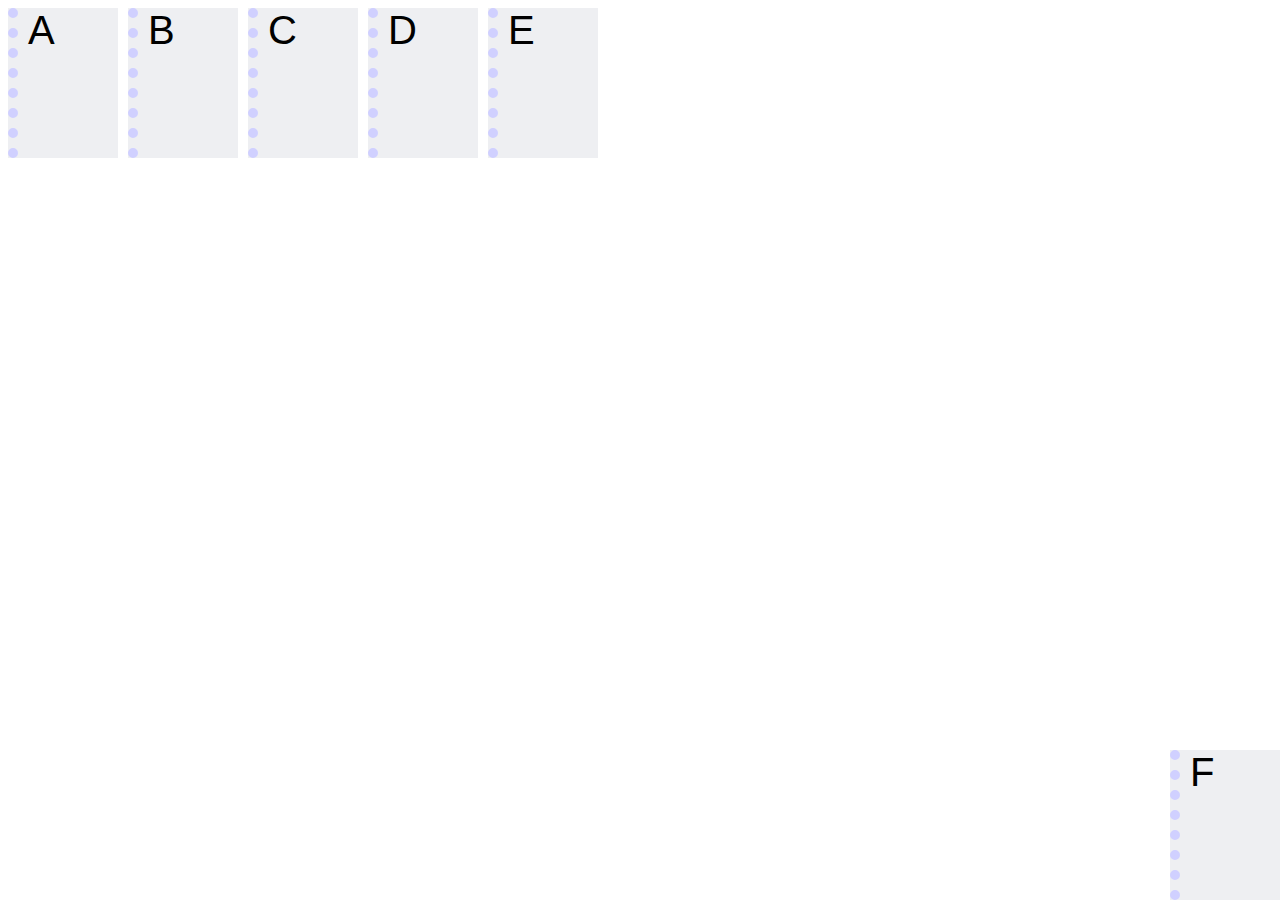
<file: Homework_Lab1/Homework_TH1_web/Homework2/index.html>
<?xml version="1.0" encoding="utf-8"?>
<!DOCTYPE html PUBLIC "-//W3C//DTD XHTML 1.0 Strict//EN"
	"http://www.w3.org/TR/xhtml1/DTD/xhtml1-strict.dtd">
<html xmlns="http://www.w3.org/199/xhtml" xml:lang="en" lang="en">
	<title>CS142 Project #1</title>
	<body>
		<link rel="stylesheet" type="text/css" href="styleC.css" />		
		<div class="flex-container">
			<div class="flex-container1">
				<div class="A">
					<h>A</h>
				</div>
				<div class="space"></div>
				<div class="B">
					<h>B</h>
				</div>
				<div class="space"></div>
				<div class="A">
					<h>C</h>
				</div>
				<div class="space"></div>
				<div class="B">
					<h>D</h>
				</div>
				<div class="space"></div>
				<div class="A">
					<h>E</h>
				</div>
				<div class="space"></div>
			</div>
			<div class="flex-container2">
				<div class="F">
					<h>F</h>
				</div>
			</div>
		</div>
	</body>
</html>
</file>
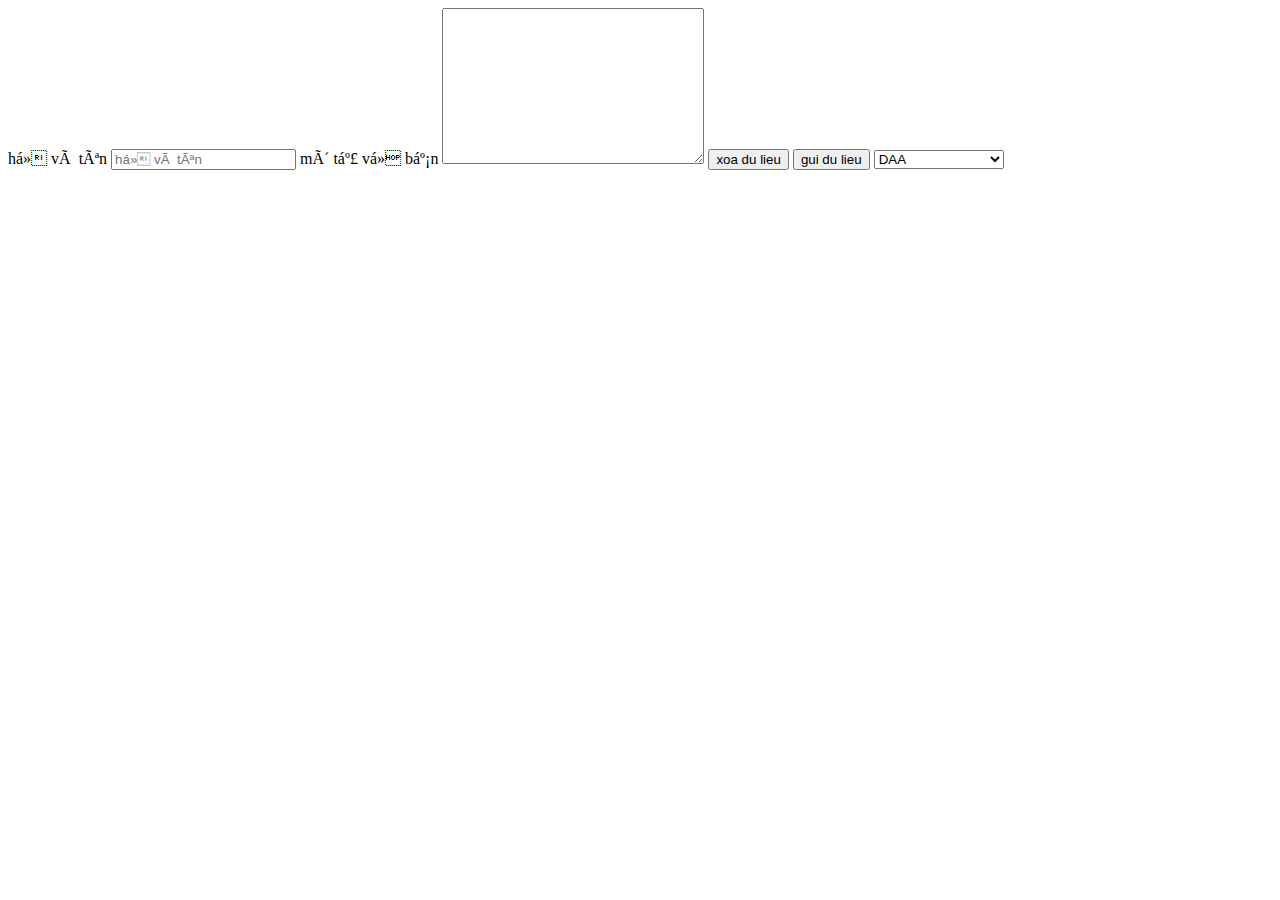
<file: inclass/form.html>
<body>
        <form action="" method="GET" accept-charset="UTF-8">
            <label for="full-name"> họ và tên </label>
            <input type="text" name="full-name" value="" placeholder="họ và tên">
            <label for="about-your-self">mô tả về bạn </label>
            <textarea name="about-your-self" id="" cols="30" rows="10"></textarea>
            <button>xoa du lieu</button>
            <input type="submit" value="gui du lieu">
            <select name="" id="">
                <optgroup label="UIT">
                    <option value="">DAA</option>
                    <option value="">websit mon hoc</option>
                </optgroup>
                <optgroup label="mang xa hoi">
                    <option value="">facebook</option>
                    <option value="">zalo</option>
                </optgroup>
            </select> 
        </form>
    </body>
</file>
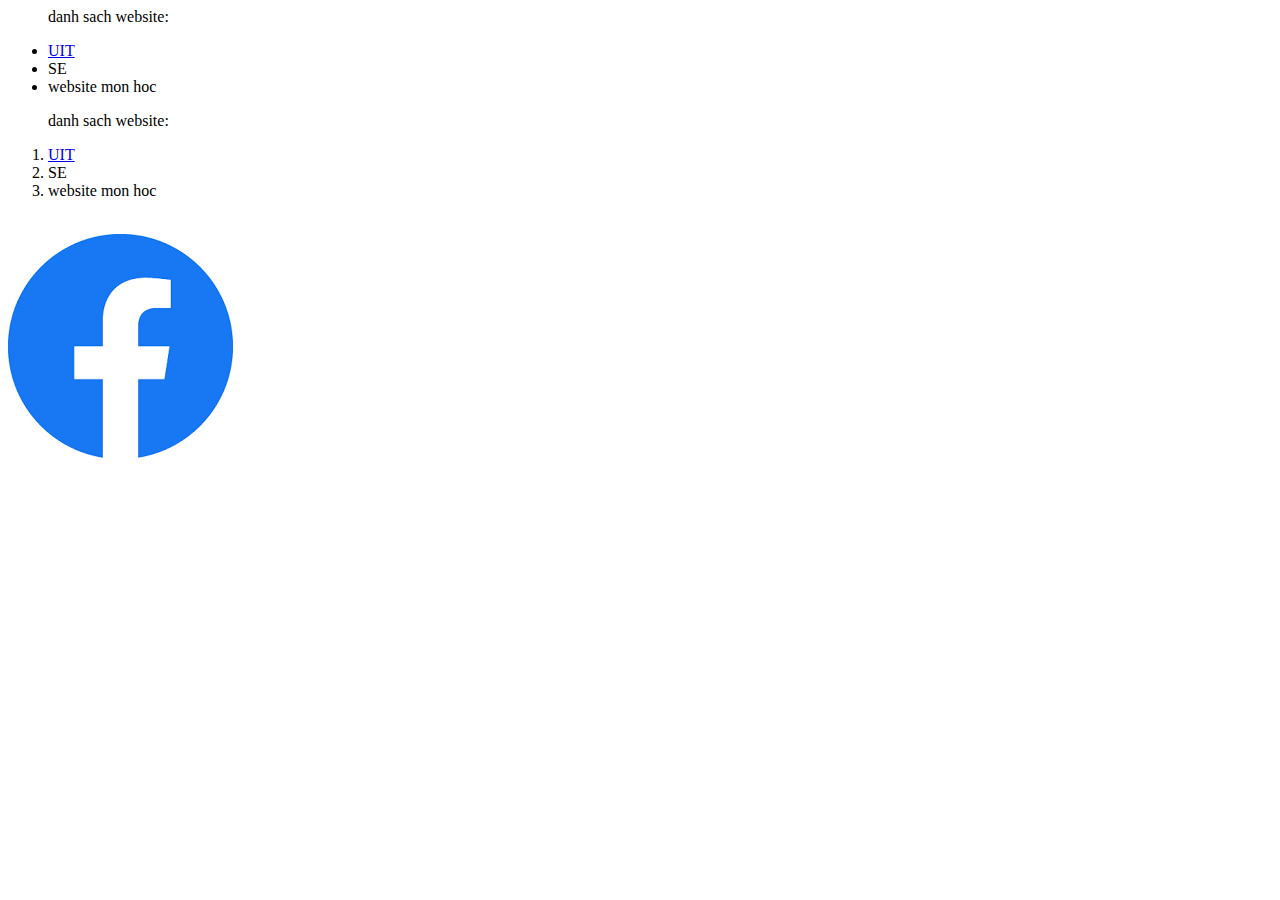
<file: inclass/list.html>
<body>
    <ul>
        <p>danh sach website:</p>
        <li><a href="http://uit.edu.vn" target="_blank">UIT</a></li>
        <li>SE</li>
        <li>website mon hoc</li>
    </ul>
    <ol>
        <p>danh sach website:</p>
        <li><a href="http://uit.edu.vn" target="_blank">UIT</a></li>
        <li>SE</li>
        <li>website mon hoc</li>
    </ol>
</body>
<body>
    <a href="http://facebook.com"></a>
    <br>
    <a href="http://facebook.com" target="_blank">
        <img src="fbimg.png" alt="fbimg" title="fbimg" width="" height="">
    </a>
</body>
</file>
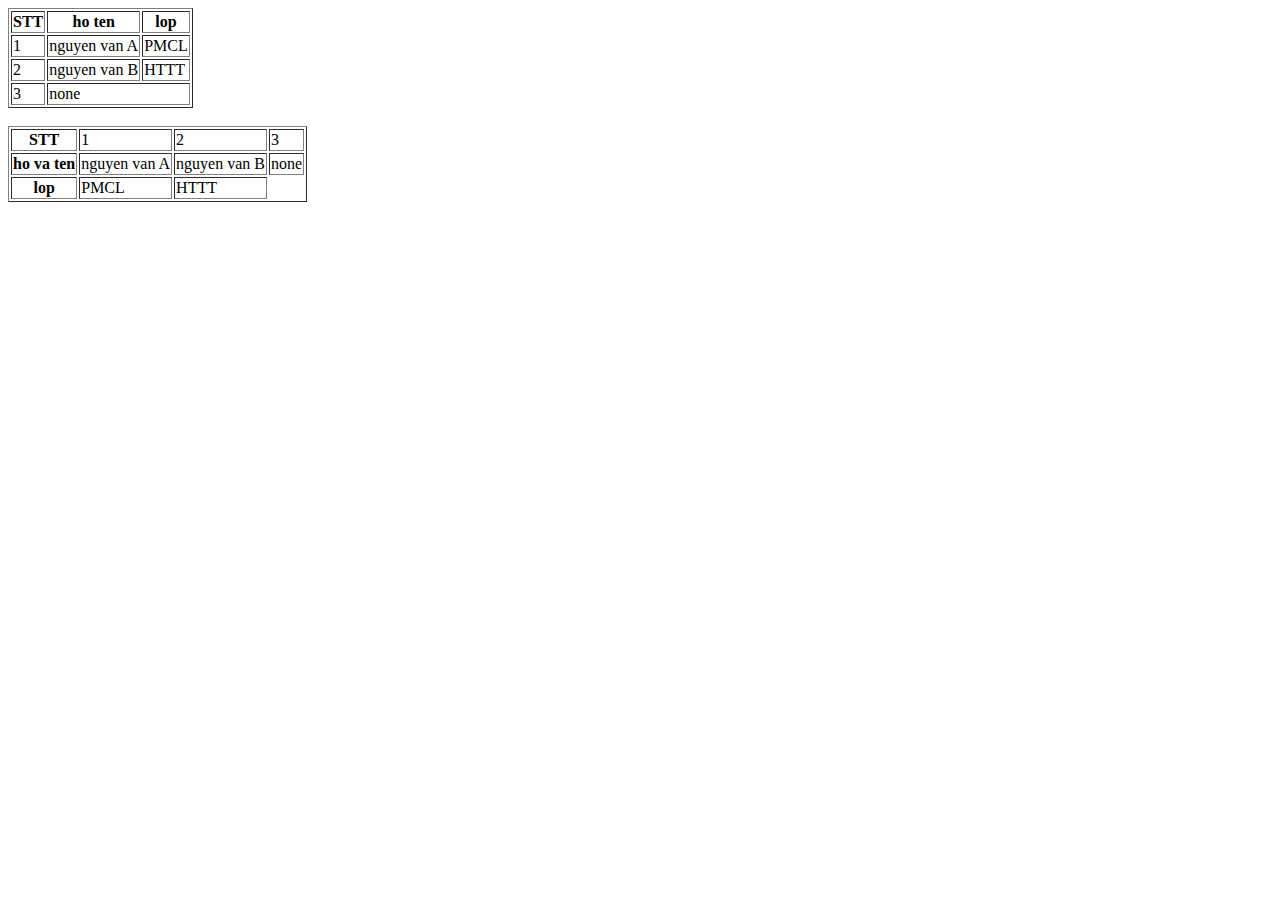
<file: inclass/table.html>
<body>
    <table border="1">
    <tr>
        <th>STT</th>
        <th>ho ten</th>
        <th>lop</th>
    </tr>
    <tr>
        <td>1</td>
        <td>nguyen van A</td>
        <td>PMCL</td>
    </tr>
    <tr>
        <td>2</td>
        <td>nguyen van B</td>
        <td>HTTT</td>
    </tr>
    <tr>
        <td>3</td>
        <td colspan="2">none</td>
    </tr>
    </table>
    <br>
    <table border="1">
        <tr>
            <th>STT</th>
            <td>1</td>
            <td>2</td>
            <td>3</td>
        </tr>
        <tr>
            <th>ho va ten</th>
            <td>nguyen van A</td>
            <td>nguyen van B</td>
            <td colspan="2">none</td>
        </tr>
        
        <tr>
            <th>lop</th>
            <td>PMCL</td>
            <td>HTTT</td>
        </tr>
        </table>
</body>
</file>
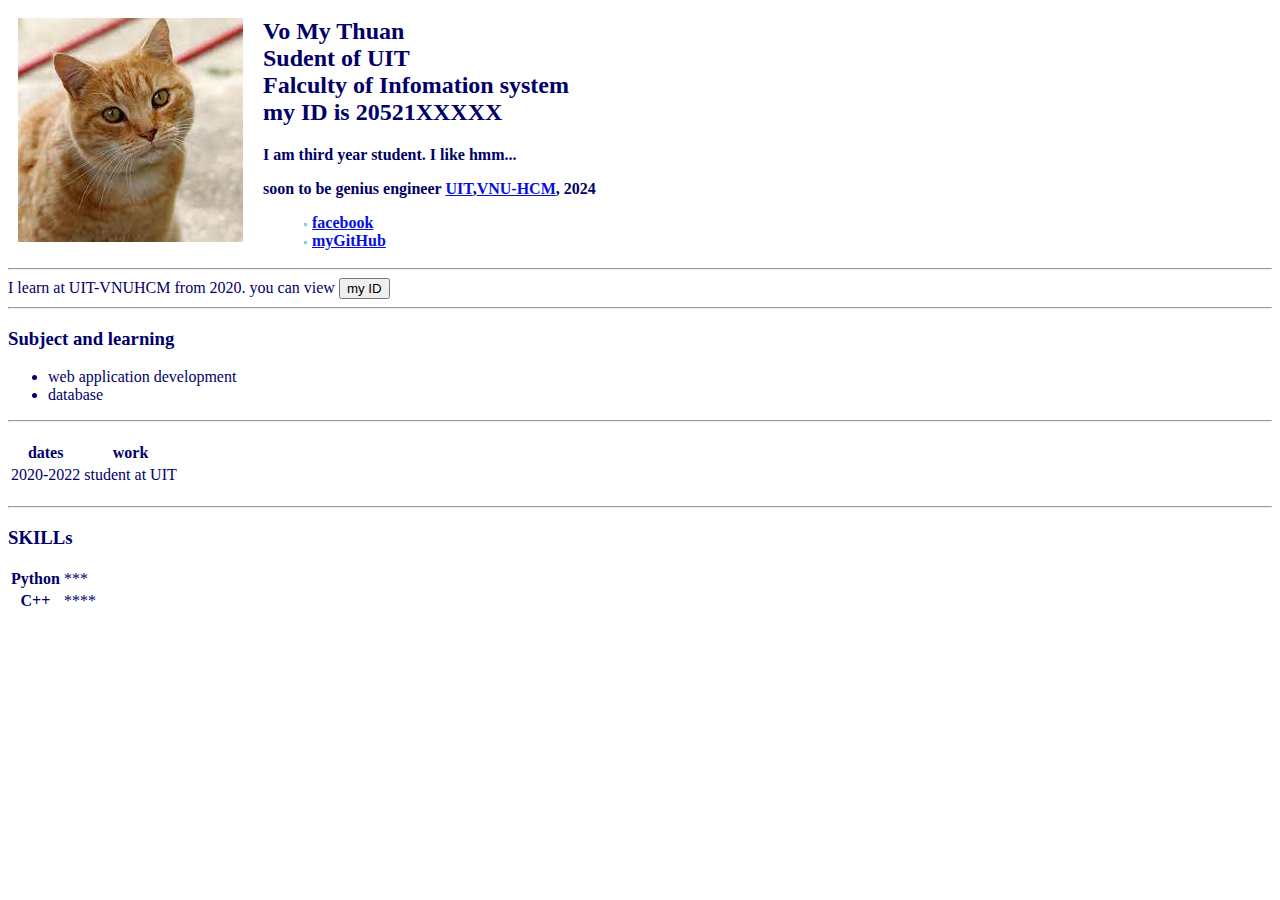
<file: inclass/EXERCISE_2/myInfo.html>
<!DOCTYPE HTML PUBLIC "-//IETF//DTD HTML 2.0//EN">
<HTML>
<HEAD>
<TITLE>Vo My Thuan</TITLE>
<link REL="SHORTCUT ICON" HREF="">
</HEAD>
<BODY TEXT="#000068" LINK="#060FDF" VLINK="#060FDF" ALINK="#DC24C5" BGCOLOR="#FFFFFF">

<!-- <TABLE CELLPADDING="10" CELLSPACING="0" WIDTH="475"> -->
<TABLE CELLPADDING="10" CELLSPACING="0">
<TR VALIGN=TOP>

<TD ALIGN=LEFT VALIGN=TOP WIDTH=151>

<IMG SRC="myimg.jfif"><P>

</TD>

<TD ALIGN=LEFT VALIGN=TOP>

<H2>Vo My Thuan<br>
Sudent of UIT<br>
Falculty of Infomation system <br>
my ID is 20521XXXXX
</H2>

<p>
<strong>I am third year student.
    I like hmm...
</strong>
</p>

<p><strong>soon to be genius engineer <a href="http://uit.edu.vn">UIT</a>,<a href="https://vnuhcm.edu.vn/">VNU-HCM</a>, 2024
</strong> </p>
<DD>
<B>
<img src="snowflake.jfif" alt="*" width=5 height=5 ALIGN=center>
<a href="https://www.facebook.com/profile.php?id=100033775121749">facebook</a> <br>
<img src="snowflake.jfif" alt="*" width=5 height=5 ALIGN=center >
<a href="https://github.com/">myGitHub</a>
</B>
</DL>

</TD>
</TR>
</TABLE>

<TR VALIGN=TOP>
<TD COLSPAN="2">

<hr>
<script>
    function hide() {
  var x = document.getElementById("myDIV");
  if (x.style.display === "none") {
    x.style.display = "block";
  } else {
    x.style.display = "none";
  }
}
</script>
I learn at UIT-VNUHCM from 2020. you can view <button onclick="hide()">my ID</button>
<div id="myDIV" style="display:none;">20521XXX</div>

<hr>

<h3>
   <strong> Subject and learning </strong>
</h3>
<ul>
    <li>web application development</li>
    <li>database</li>
</ul>
<hr>
<h3>
    <table>
    <tr>
       <th>dates</th>
       <th>work</th>
    </tr>
    <tr>
        <td>2020-2022</td>
        <td>student at UIT</td>

    </tr>

    </table>
</h3>
<hr>
<h3>
    <strong> SKILLs </strong>
 </h3>
 <table>
    <tr>
    <th>Python</th>
    <td>***</td>
    </tr>
    <tr>
        <th>C++</th>
        <td>****</td>
    </tr>
 </table>
</file>
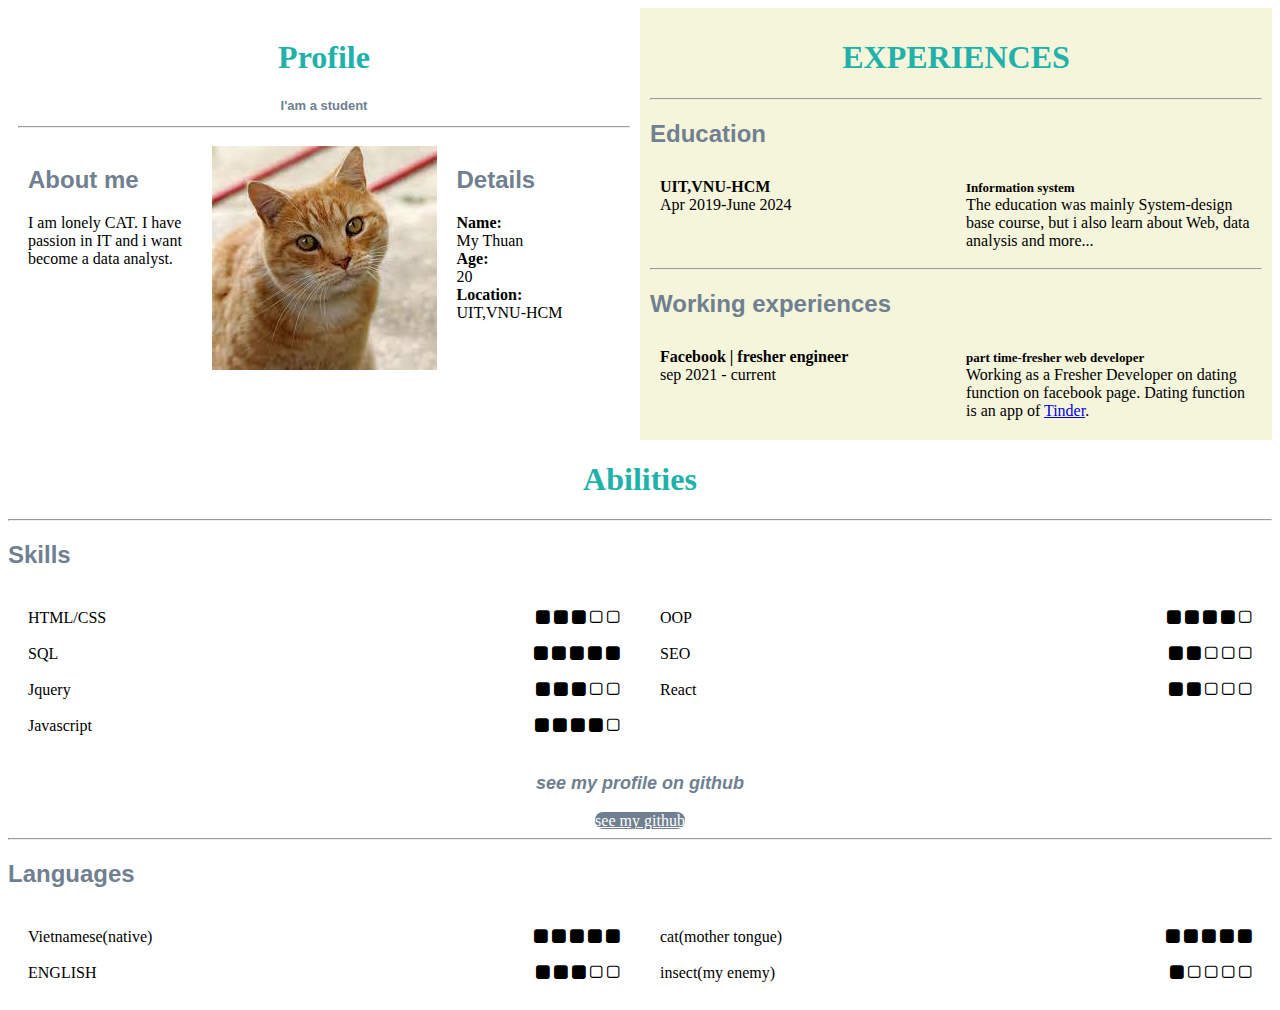
<file: Homework_Lab1/Homework_TH1_web/Homework1/myInfo.html>
<!DOCTYPE html>
<html>
  <head>
    <link rel="stylesheet" href="myinfo.css">
    <link rel="stylesheet" href="https://cdnjs.cloudflare.com/ajax/libs/font-awesome/4.7.0/css/font-awesome.min.css">
    <meta name="viewport" content="width=device-width, initial-scale=1">
  </head>
  <body>
    <div class="row">
      <div class="column" style="background-color:white">
        <h1>Profile</h1>
        <h3>I'am a student</h3>
        <hr>
        <div class="row">
          <div class="column">
            <h2>About me</h2>
            I am lonely CAT. I have passion in IT
            and i want become a data analyst.
          </div>
          <div class="column"><img src="myimg.jfif" alt=""></div>
          <div class="column">
            <h2>Details</h2>
            <b>Name:</b><br>
            My Thuan
            <br>
            <b>Age:</b><br>
            20
            <br>
            <b>Location:</b>
            <br>
            UIT,VNU-HCM
          </div>
        </div>
      </div>
      <div class="column" style="background-color:#f5f5dc ;">
        <h1>EXPERIENCES</h1>
        <hr>
        <h2>
          Education
        </h2>
        <div class="row">
          <div class="column">
            <b>UIT,VNU-HCM</b>
            <br>
            Apr 2019-June 2024
          </div>
          <div class="column">
            <b style="font-size:small;">Information system</b>
            <br>
            The education was mainly System-design base course, but i also learn
             about Web, data analysis and more...
            </div>
        </div>
        <hr>
        <h2>Working experiences</h2>
        <div class="row">
          <div class="column">
            <b>Facebook | fresher engineer</b>
            <br>
            sep 2021 - current
          </div>
          <div class="column">
            <b style="font-size:small ;">part time-fresher web developer</b>
            <br>
            Working as a Fresher Developer on dating function on facebook page. Dating function
            is an app of <a href="https://tinder.com/" target="_blank">Tinder</a>.
          </div>
        </div>
      </div>
    </div>
    <h1>Abilities</h1>
    <hr>
    <h2>Skills</h2>
    <div class="row">
      <div class="column">
        <div class="row">
          <div class="column">
            HTML/CSS 
            <br>
            <br>
            SQL
            <br>
            <br>
            Jquery
            <br>
            <br>
            Javascript
          </div>
          <div class="column" style="text-align: right;">
            <span class="fa fa-square"></span>
            <span class="fa fa-square"></span>
            <span class="fa fa-square"></span>
            <span class="fa fa-square-o"></span>
            <span class="fa fa-square-o"></span>
            <br>
            <br>
            <span class="fa fa-square"></span>
            <span class="fa fa-square"></span>
            <span class="fa fa-square"></span>
            <span class="fa fa-square"></span>
            <span class="fa fa-square"></span>
            <br>
            <br>
            <span class="fa fa-square"></span>
            <span class="fa fa-square"></span>
            <span class="fa fa-square"></span>
            <span class="fa fa-square-o"></span>
            <span class="fa fa-square-o"></span>
            <br>
            <br>
            <span class="fa fa-square"></span>
            <span class="fa fa-square"></span>
            <span class="fa fa-square"></span>
            <span class="fa fa-square"></span>
            <span class="fa fa-square-o"></span>
          </div>
        </div>
      </div>
      <div class="column">
        <div class="row">
          <div class="column">
            OOP
            <br>
            <br>
            SEO
            <br>
            <br>
            React
          </div>
          <div class="column" style="text-align:right;">
            <span class="fa fa-square"></span>
            <span class="fa fa-square"></span>
            <span class="fa fa-square"></span>
            <span class="fa fa-square"></span>
            <span class="fa fa-square-o"></span>
            <br>
            <br>
            <span class="fa fa-square"></span>
            <span class="fa fa-square"></span>
            <span class="fa fa-square-o"></span>
            <span class="fa fa-square-o"></span>
            <span class="fa fa-square-o"></span>
            <br>
            <br>
            <span class="fa fa-square"></span>
            <span class="fa fa-square"></span>
            <span class="fa fa-square-o"></span>
            <span class="fa fa-square-o"></span>
            <span class="fa fa-square-o"></span>
          </div>
        </div>
      </div>
    </div>
    <h3 style="font-style: italic; font-size: large;">see my profile on github</h3>
    <div style="text-align: center;"><a style="color: white; background-color: slategray; border-radius: 8px;" href="https://github.com/longtranv">see my github</a></div>
    <hr>
    <h2>Languages</h2>
    <div class="row">
      <div class="column">
        <div class="row">
          <div class="column">
            Vietnamese(native)
            <br>
            <br>
            ENGLISH
          </div>
          <div class="column" style="text-align:right ;">
            <span class="fa fa-square"></span>
            <span class="fa fa-square"></span>
            <span class="fa fa-square"></span>
            <span class="fa fa-square"></span>
            <span class="fa fa-square"></span>
            <br>
            <br>
            <span class="fa fa-square"></span>
            <span class="fa fa-square"></span>
            <span class="fa fa-square"></span>
            <span class="fa fa-square-o"></span>
            <span class="fa fa-square-o"></span>
          </div>
        </div>
      </div>
      <div class="column">
        <div class="row">
          <div class="column">
            cat(mother tongue)
            <br>
            <br>
            insect(my enemy)
          </div>
          <div class="column" style="text-align:right ;">
            <span class="fa fa-square"></span>
            <span class="fa fa-square"></span>
            <span class="fa fa-square"></span>
            <span class="fa fa-square"></span>
            <span class="fa fa-square"></span>
            <br>
            <br>
            <span class="fa fa-square"></span>
            <span class="fa fa-square-o"></span>
            <span class="fa fa-square-o"></span>
            <span class="fa fa-square-o"></span>
            <span class="fa fa-square-o"></span>
          </div>
        </div>
      </div>
    </div>
  </body>
</html>
</file>
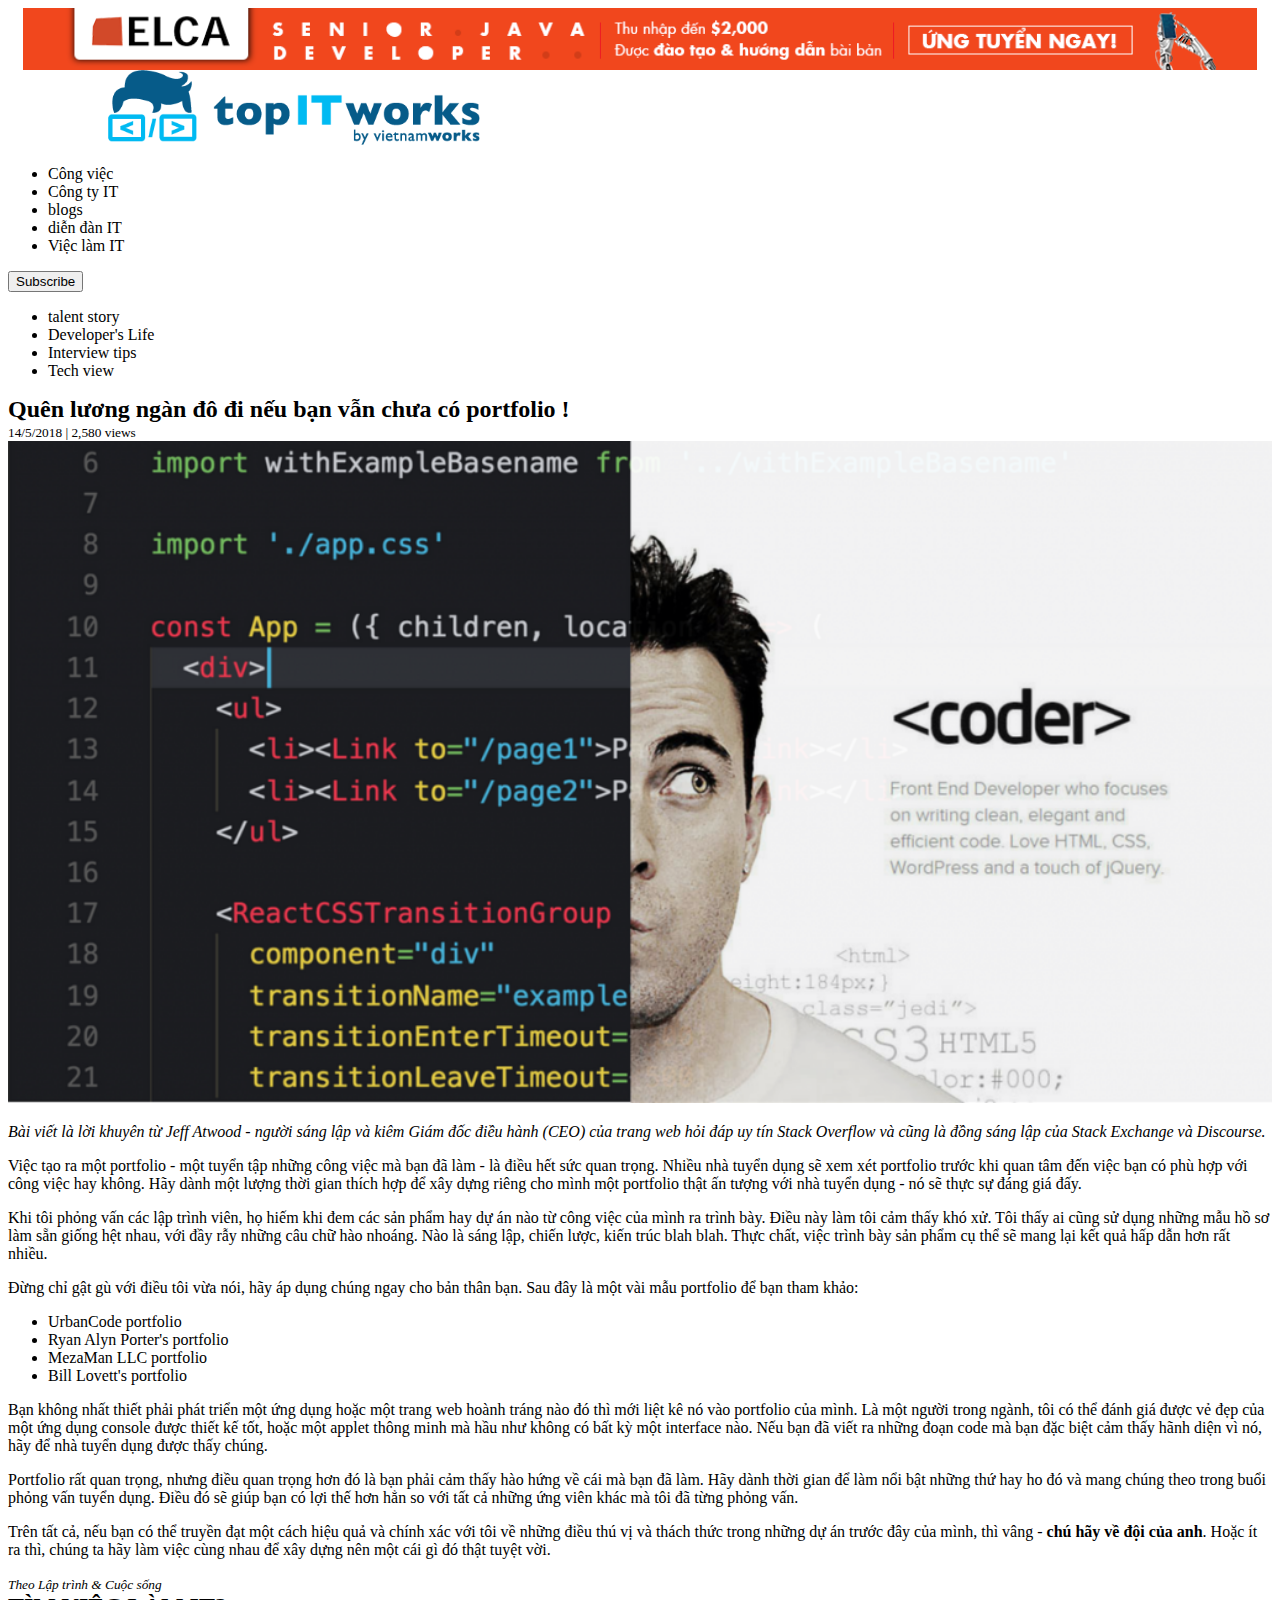
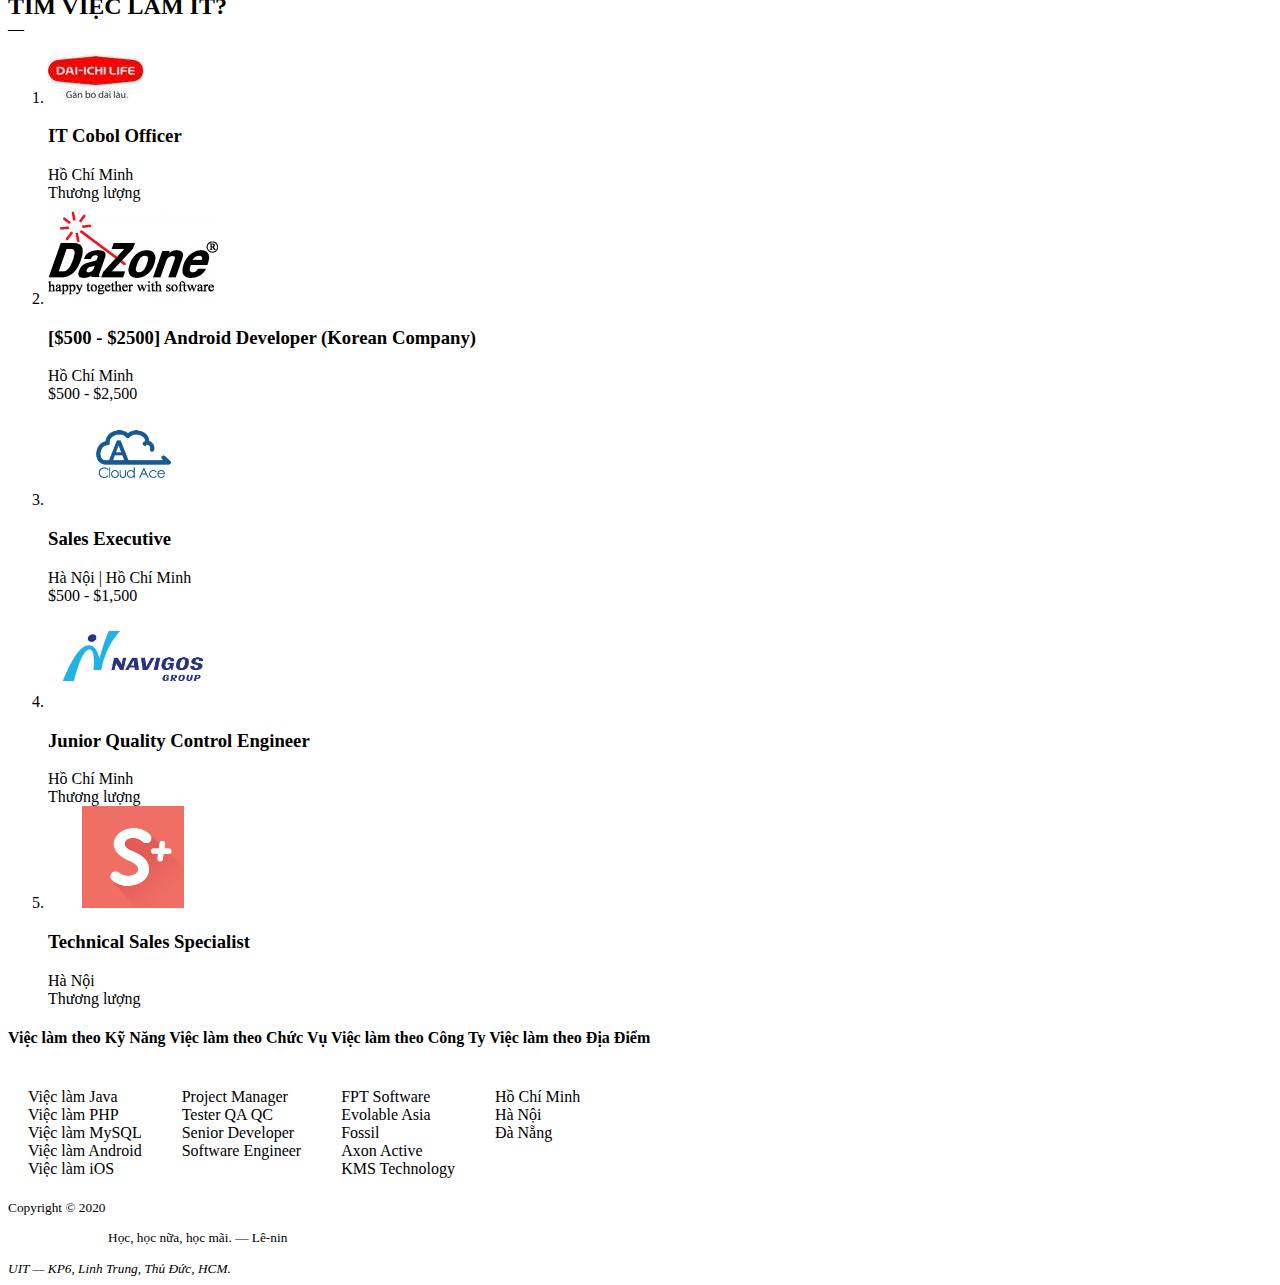
<file: Homework_Lab1/Homework_TH1_web/Homework3/index-2.html>
<!DOCTYPE html>
<html lang="en">
<head>
	<meta charset="UTF-8">
	<title>HTML5</title>
	<link rel="stylesheet" href="app.css">
</head>
<body>
	<div class="col-md-12">	
		<a href="https://elca.vietnamworks.com/" target="_blank">
			<img src="images/advertising.png" alt="Elca" title="Elca" align="middle" class="center-block">
		</a>
	</div>
	<!--padding của div.col-md-12 được định dạng inline-->
	<div class="col-md-12" style="padding: 0px 100px;">
		<div style="text-align:left;">
		<a href="#">
			<img src="images/logo.png" id="logo">
		</a>
		</div>
	</div>
	<ul>
		<li>Công việc</li>
		<li>Công ty IT</li>
		<li>blogs</li>
		<li>diễn đàn IT</li>
		<li> Việc làm IT</li>
	</ul>
	<button>Subscribe</button>
	<ul>
		<li>talent story</li>
		<li>Developer's Life</li>
		<li>Interview tips</li>
		<li>Tech view</li>
	</ul>
	<div style="font-size:150%;">
	<strong>Quên lương ngàn đô đi nếu bạn vẫn chưa có portfolio !</strong>
	</div>
	<small><time>14/5/2018</time> | 2,580 views</small>
	<img src="images/first.png" alt=""/>
	<p>
		<i>Bài viết là lời khuyên từ Jeff Atwood - người sáng lập và kiêm Giám đốc điều hành (CEO) của trang web hỏi đáp uy tín Stack Overflow và cũng là đồng sáng lập
			của Stack Exchange và Discourse.</i>
	</p>
	<p>
		Việc tạo ra một portfolio - một tuyển tập những công việc mà bạn đã làm - là điều hết sức quan trọng. Nhiều nhà tuyển dụng sẽ xem xét portfolio trước khi quan tâm
đến việc bạn có phù hợp với công việc hay không. Hãy dành một lượng thời gian thích hợp để xây dựng riêng cho mình một portfolio thật ấn tượng với nhà tuyển
dụng - nó sẽ thực sự đáng giá đấy.
	</p>
	<p>
		Khi tôi phỏng vấn các lập trình viên, họ hiếm khi đem các sản phẩm hay dự án nào từ công việc của mình ra trình bày. Điều này làm tôi cảm thấy khó xử. Tôi thấy ai
cũng sử dụng những mẫu hồ sơ làm sẵn giống hệt nhau, với đầy rẫy những câu chữ hào nhoáng. Nào là sáng lập, chiến lược, kiến trúc blah blah. Thực chất, việc
trình bày sản phẩm cụ thể sẽ mang lại kết quả hấp dẫn hơn rất nhiều.
	</p>
	<p>
		Đừng chỉ gật gù với điều tôi vừa nói, hãy áp dụng chúng ngay cho bản thân bạn. Sau đây là một vài mẫu portfolio để bạn tham khảo:
	</p>
	<ul>
		<li>UrbanCode portfolio</li>
		<li>Ryan Alyn Porter's portfolio</li>
		<li>MezaMan LLC portfolio</li>
		<li>Bill Lovett's portfolio</li>
	</ul>
	<p>
		Bạn không nhất thiết phải phát triển một ứng dụng hoặc một trang web hoành tráng nào đó thì mới liệt kê nó vào portfolio của mình. Là một người trong ngành, tôi
có thể đánh giá được vẻ đẹp của một ứng dụng console được thiết kế tốt, hoặc một applet thông minh mà hầu như không có bất kỳ một interface nào. Nếu bạn đã
viết ra những đoạn code mà bạn đặc biệt cảm thấy hãnh diện vì nó, hãy để nhà tuyển dụng được thấy chúng.
	</p>
	<p>
		Portfolio rất quan trọng, nhưng điều quan trọng hơn đó là bạn phải cảm thấy hào hứng về cái mà bạn đã làm. Hãy dành thời gian để làm nổi bật những thứ hay ho
đó và mang chúng theo trong buổi phỏng vấn tuyển dụng. Điều đó sẽ giúp bạn có lợi thế hơn hẳn so với tất cả những ứng viên khác mà tôi đã từng phỏng vấn.
	</p>
	<p>
		Trên tất cả, nếu bạn có thể truyền đạt một cách hiệu quả và chính xác với tôi về những điều thú vị và thách thức trong những dự án trước đây của mình, thì vâng -
<strong>chú hãy về đội của anh</strong>. Hoặc ít ra thì, chúng ta hãy làm việc cùng nhau để xây dựng nên một cái gì đó thật tuyệt vời.
	</p>
	<small><i>Theo Lập trình & Cuộc sống</i></small>
	<div style="font-size:150%;">
	<strong>TÌM VIỆC LÀM IT?</strong>
	</div>
	&mdash;
	<ol>
		<li>
			<img id="brand" src="images/1.jpg" alt="">
			<h3>IT Cobol Officer</h3>
			Hồ Chí Minh
			<br>
			Thương lượng
		</li>
		<li>
			<img id="brand" src="images/2.png" alt="">
			<h3>[$500 - $2500] Android Developer (Korean Company)</h3>
			Hồ Chí Minh
			<br>
			$500 - $2,500
		</li>
		<li>
			<img id="brand" src="images/3.png" alt="">
			<h3>Sales Executive</h3>
			Hà Nội | Hồ Chí Minh
			<br>
			$500 - $1,500
		</li>
		<li>
			<img id="brand" src="images/4.png" alt="">
			<h3>Junior Quality Control Engineer</h3>
			Hồ Chí Minh
			<br>
			Thương lượng
		</li>
		<li>
			<img id="brand" src="images/5.png" alt="">
			<h3>Technical Sales Specialist</h3>
			Hà Nội
			<br>
			Thương lượng
		</li>
	</ol>
	<h4>Việc làm theo Kỹ Năng Việc làm theo Chức Vụ Việc làm theo Công Ty Việc làm theo Địa Điểm</h4>
	<div class="container">
		<div class="col">
			Việc làm Java <br>
			Việc làm PHP <br>
			Việc làm MySQL <br>
			Việc làm Android <br>
			Việc làm iOS</div>
		<div class="col">
			Project Manager <br>
			Tester QA QC <br>
			Senior Developer <br>
			Software Engineer
		</div>
		<div class="col">
			FPT Software <br>
			Evolable Asia <br>
			Fossil <br>
			Axon Active <br>
			KMS Technology
		</div>
		<div class="col">
			Hồ Chí Minh <br>
			Hà Nội <br>
			Đà Nẵng
		</div>
	</div>
<div class="contrainer">
	<small>
		Copyright © 2020
		<p style="margin-left:100px;">Học, học nữa, học mãi. — Lê-nin</p>
		<i>UIT — KP6, Linh Trung, Thủ Đức, HCM.</i>
	</small>
</div>
</body>
</html>
</file>
<file: Homework_Lab1/Homework_TH1_web/Homework2/styleC.css>
body {
	font-family: Tahoma, Arial, sans-serif;
	font-size: 40px;
}
.flex-container1 {
	display: -webkit-flex;
	flex-direction: row;
	position: fixed;
	top: 10;
	left: 10;
}
.flex-container2 {
	display: -webkit-flex;
	flex-direction: row;
	position: fixed;
	bottom: 0;
	right: 0;
}
@keyframes testA {
	0% {background-color: red;}
	90% {background-color: yellow;}
	95% {background-color: blue;}
	100% {background-color: green;}
}
.A {
	width: 90px;
	height: 150px;
	border-left: 10px;
	border-left-color: #D0D0FF;
	border-left-style: dotted;
	padding-left: 10px;
	text-align: left;
	background-color: #eeeff2;
	animation-name: testA;
	animation-duration: 5s;
	animation-iteration-count: 3;
}
.A:hover {
	background-color: yellow;
	cursor: pointer;
}
.B {
	width: 90px;
	height: 150px;
	border-left: 10px;
	border-left-color: #D0D0FF;
	border-left-style: dotted;
	padding-left: 10px;
	text-align: left;
	background-color: #eeeff2;
}
.B:hover {
	background-color: yellow;
	cursor: pointer;
}
.space {
	width: 10px;
	height: 150px;
	background-color: white;
}
.F {
	width: 90px;
	height: 150px;
	border-left: 10px;	
	border-left-color: #D0D0FF;
	border-left-style: dotted;
	padding-left: 10px;
	text-align: left;
	background-color: #eeeff2;
	-webkit-transition:width 2s, height 2s;
	transition: width 2s, height 2s;
}
.F:hover {
	background-color: yellow;
	cursor: pointer;
	width: 120px;
	height:180px;
}
</file>
<file: Homework_Lab1/Homework_TH1_web/Homework1/myinfo.css>
.row
{
  display: flex;
}
.column
{
  flex: 50%;
  padding: 10px;
  height: auto;
  text-align: left;
}
h1
{
  color: lightseagreen;
  font-family: Georgia, 'Times New Roman', Times, serif;
  text-align: center;
}
h3
{
  color: slategray;
  font-family: 'Gill Sans', 'Gill Sans MT', Calibri, 'Trebuchet MS', sans-serif;
  font-size:small;
  text-align: center;
}
h2
{
  color: slategray;
  font-family: 'Gill Sans', 'Gill Sans MT', Calibri, 'Trebuchet MS', sans-serif;
}
*
{
  box-sizing: border-box;
}
</file>
<file: Homework_Lab1/Homework_TH1_web/Homework3/app.css>
div {
	display: block;
}
.container{
	display: flex;
}
.col{
	margin: 20px;
}
body {
	background-color: #fff;
}

#menu {
	position: sticky;
	top: 0;
	background-color: #009dcb;
	font-size: 16px;
	text-align: center;
	padding-top: 5px;
	padding-bottom: 5px;
	z-index: 999;
}

#menu ul {
	list-style-type: none;
	padding-left: 0;
}

#menu ul li {
	display: inline;
	margin-right: 25px;
}

#menu ul li a {
	font-size: 150%;
	font-weight: bold;
	text-decoration: none;
	color: #cedee3;
	padding: 15px 10px;
	transition: color 0.5s, background 0.5s;
}

#menu ul li a:hover {
	color: #fff;
}

.col-md-12 {
	position: relative;
    min-height: 1px;
    margin-top: 0px;
    padding-right: 15px;
    padding-left: 15px;    
}

img {
	width: 100%;	
	height: auto;
	
}

img#logo {
	width: 35%;
	height: 35%;
}
img#brand
{
	width: auto;
	height: auto;
}

#navbar {
	font-size: 16px;
	font-weight: bold;
	text-align: center;
	padding-top: 5px;
	padding-bottom: 5px;
	display: inline-block; 
	width: 60%;
}

#navbar ul {
	list-style-type: none;
	padding-left: 0;
}

#navbar ul li {	
	display: inline;
	margin-right: 25px;
}

#navbar ul li a {	
	color: #000;
	text-transform: uppercase;
	text-decoration: none;
	padding: 5px auto;
	transition: color 0.5s;
}

#navbar ul li a:hover {
	color: #ff6800;
}


#subscribe-button {
	border-radius: 5px;
	border: 1px solid #cedee3;
	padding: 5px 10px;
	font-weight: bold;
	font-size: 1.5em;
	text-transform: uppercase;
	float: right;
	margin: 10px 0px;
	transition: color 0.5s, background 0.5s;
}

span:hover {
	background-color: #009dcb;
}
</file>
